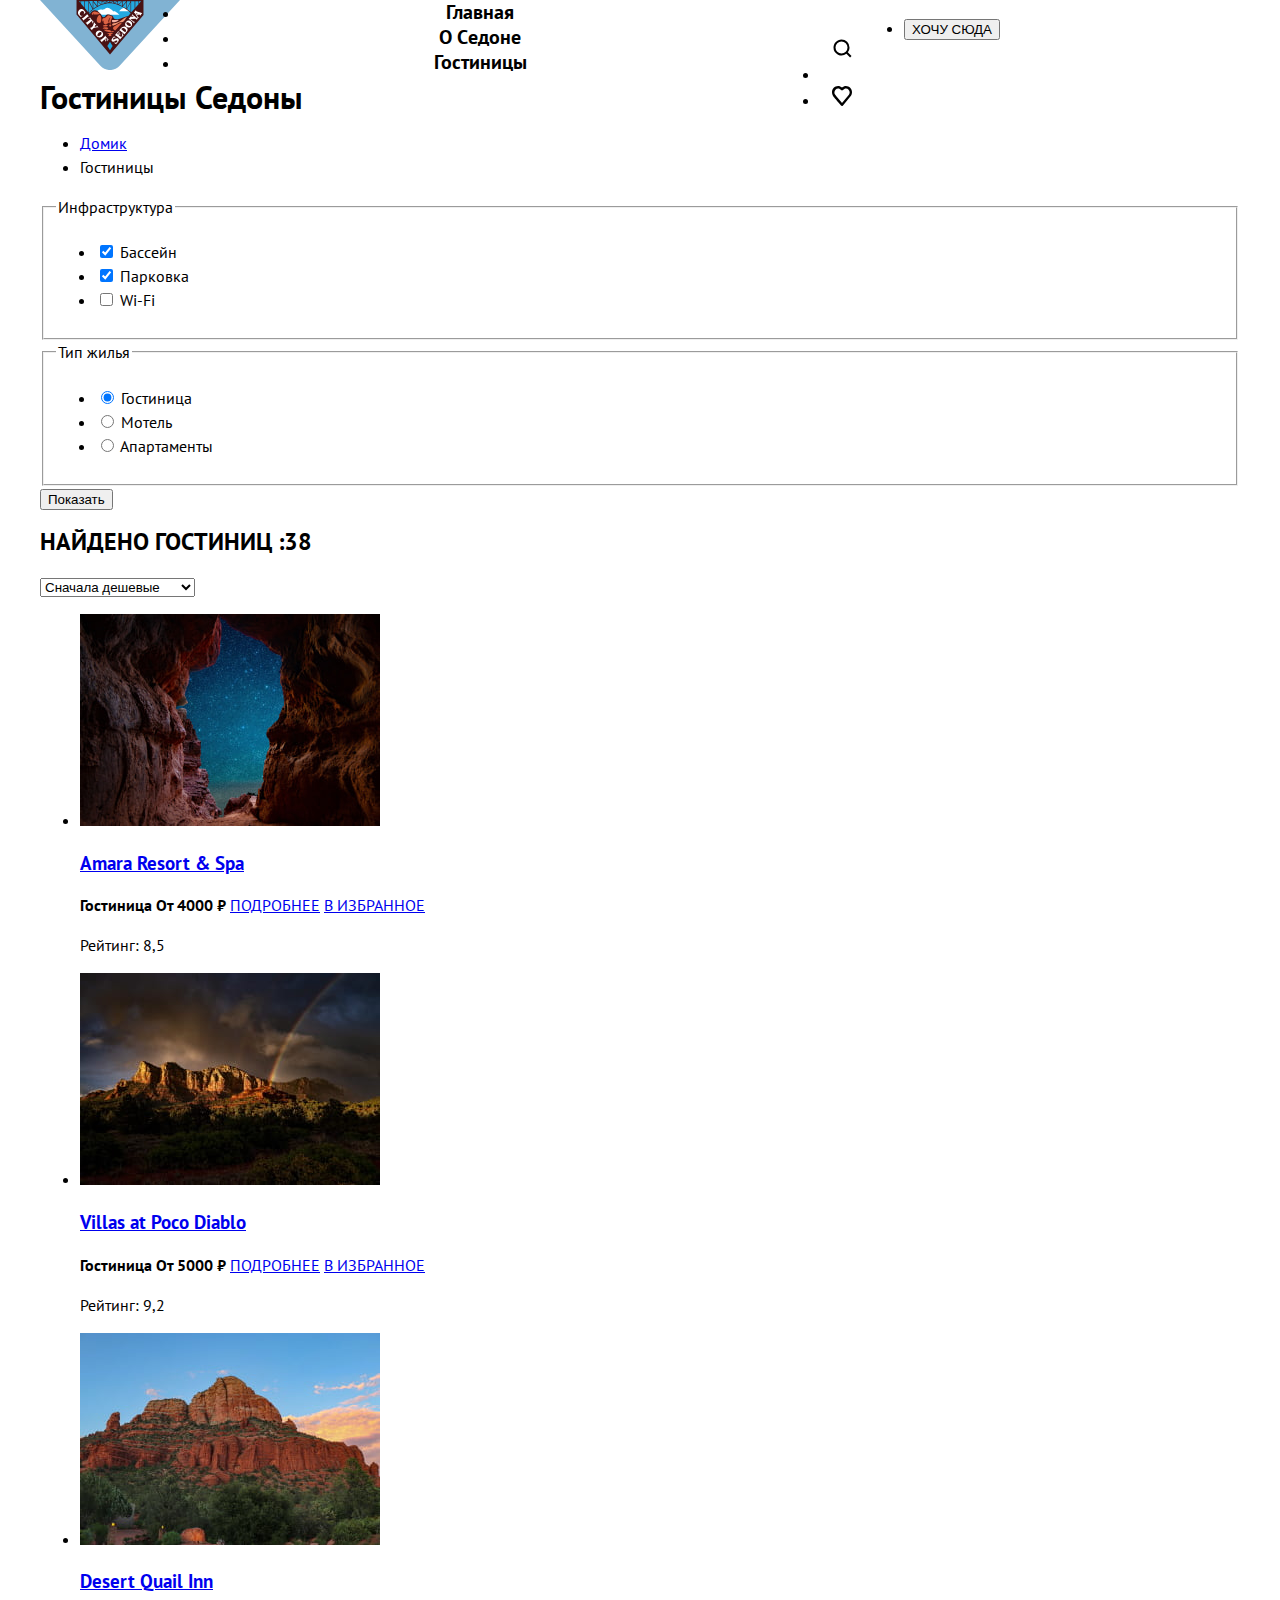
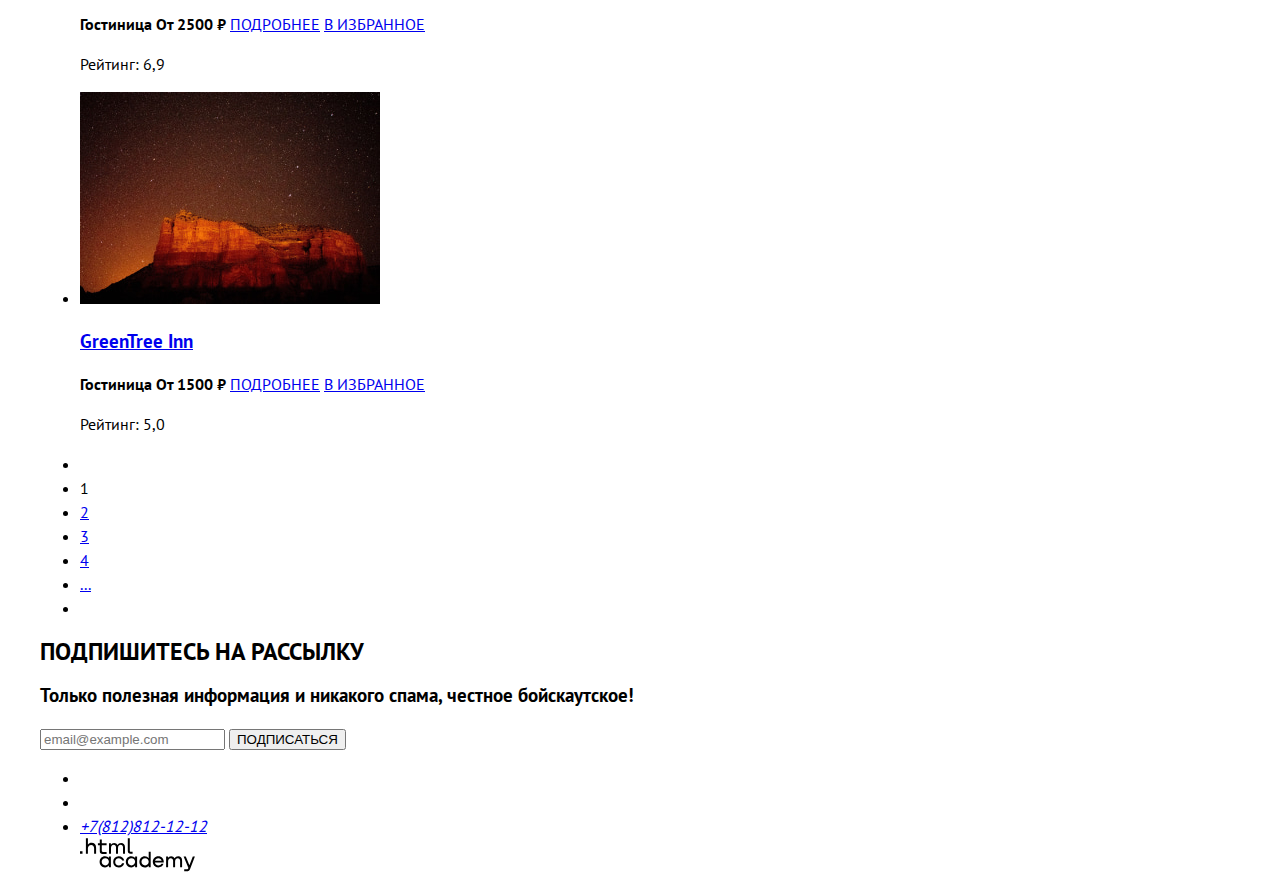
<file: catalog.html>
<!DOCTYPE html>
<html lang="ru">
  <head>
    <meta charset="utf-8">
    <meta name="viewport" content="width=device-width, initial-scale=1.0" />
        <title>ГОСТИНИЦЫ</title>
          <link rel="stylesheet" href="styles/styles.css">
  </head>
  <body>
    <header class="page-header">
      <nav class="navigation">
        <a class="navigation-logo" href="index.html">
          <img class="page-header-logo" alt="Логотип сайта Сити Седона" src="images/logo-sedona.svg">
           </a>
        <ul class="navigation-list">
          <li class="navigation-item">
            <a class="navigation-link" href="about.html">Главная
            </a>
             <li> <a class="navigation-link" href="catalog.html">О Cедоне
               </a>
                </li>
              <li class="navigation-item">
                <a class="navigation-link" href="faq.html">Гостиницы
                </a>
              </li>
             </ul>
             <ul class="navigation-user">
              <li class="navigation-user">
               <a class="navigation-link search_heart" href="#"
               ><img src="images/search-look.svg"  alt="поиск" width="44" height="64"/>
             </a>
              </li>
                  <li class="navigation-user">
                   <a class="navigation-link search_heart" href="#"
                   ><img src="images/heart.svg" alt="сердечко" width="20" height="20"/>
                   </a>
                </li>
             </ul>
             <ul>
                 <li   class="navigation-user">
                   <button class="navigation-link-button" type="submit" >ХОЧУ СЮДА</button>
                 </li>
               </ul>
                                 </nav>
                                    </header>

  <main class="main-inner">
   <header class="inner-header">
    <h1 class="inner-header-title">Гостиницы Седоны</h1>
    <ul class="breadcrumbs">
      <li class="breadcrumbs-item">
        <a class="breadcrumbs-link" href="index.html">Домик</a>
      </li>
      <li class="breadcrumbs-item">
        <a class="breadcrumbs-link">Гостиницы</a>
      </li>
    </ul>
   </header>
  <section class="catalog-hotel">
   <h2 class="visually-hidden">Список гостиниц с фильтрами</h2>
    <form class="catalog-filter" action="https://echo.htmlacademy.ru/" method="get">

      <fieldset class="catalog-filter-group">
        <legend class="catalog-filter-title">Инфраструктура</legend>
        <ul class="catalog-filter-list">
          <li class="catalog-filter-item">
            <label class="control">
              <input class="control-input" type="checkbox" name="Бассейн" checked>
             Бассейн
            </label>
          </li>
          <li class="catalog-filter-item">
            <label class="control">
              <input class="control-input" type="checkbox" name="Парковка" checked>
             Парковка
            </label>
          </li>
          <li class="catalog-filter-item">
            <label class="control">
              <input class="control-input" type="checkbox" name="Wi-Fi">
             Wi-Fi
            </label>
          </li>
         </ul>


       </fieldset>
      <fieldset class="catalog-filter-group">
        <legend class="catalog-filter-title">Тип жилья</legend>
        <ul class="catalog-filter-list">
          <li class="catalog-filter-item">
            <label class="control">
              <input class="control-input" type="radio" name="tip-Home" value="tip-Gostinica" checked>
             Гостиница
            </label>
          </li>
          <li class="catalog-filter-item">
            <label class="control">
              <input class="control-input" type="radio" name="tip-Home" value="tip-Hotel">
             Мотель
            </label>
          </li>
          <li class="catalog-filter-item">
            <label class="control">
              <input class="control-input" type="radio" name="tip-Home" value="tip-Apartament">
             Апартаменты
            </label>
          </li>
         </ul>
      </fieldset>
      <button class="button" type="submit">Показать</button>
    </form>
    <h2>НАЙДЕНО ГОСТИНИЦ :38</h2>
    <select class="select-control" aria-label="Сортировка">
      <option value="cheap">Сначала дешевые</option>
      <option value="cheap">Сначала популярные</option>
     </select>
     <a href="#" class="button button-light">
      <span class="visually-hidden">Показать карточки</span>
     </a>
     <a class="button button-light" href="#">
      <span class="visually-hidden">Открыть карточку</span>
     </a>
     <a class="button button-light " href="#">
      <span class="visually-hidden">Показать список</span>
     </a>
     <ul class="product-list">
      <li class="product-card">
        <a class="product-card-link" href="product.html">
          <img class="product-card-image" src="images/foto/hotel-amara.jpg" width="300" height="212" alt="Amara Resort & Spa">
          <h3 class="product-card-title">Amara Resort & Spa</h3>
        </a>
        <b class="product-card-price">Гостиница От 4000 ₽</b>
         <a class="product-card-button button" href="#">ПОДРОБНЕЕ</a>
          <a class="product-card-button button" href="#">В ИЗБРАННОЕ</a>
           <p class="product-card-stars product-card-stars-4"><span class="visually-hidden">4 звезды</span></p>
            <p class="product-card-raiting">Рейтинг: <span>8,5</span></p>
       </li>
       <li class="product-card">
        <a class="product-card-link" href="product.html">
          <img class="product-card-image" src="images/foto/hotel-villas.jpg" width="300" height="212" alt="Villas at Poco Diablo">
          <h3 class="product-card-title">Villas at Poco Diablo</h3>
        </a>
         <b class="product-card-price">Гостиница От 5000 ₽</b>
          <a class="product-card-button button" href="#">ПОДРОБНЕЕ</a>
           <a class="product-card-button button" href="#">В ИЗБРАННОЕ</a>
             <p class="product-card-stars product-card-stars-4"><span class="visually-hidden">4 звезды</span></p>
              <p class="product-card-raiting">Рейтинг: <span>9,2</span></p>
       </li>
       <li class="product-card">
        <a class="product-card-link" href="product.html">
           <img class="product-card-image" src="images/foto/hotel-desert.jpg" width="300" height="212" alt="Desert Quail Inn">
            <h3 class="product-card-title">Desert Quail Inn</h3>
        </a>
        <b class="product-card-price">Гостиница От 2500 ₽</b>
          <a class="product-card-button button" href="#">ПОДРОБНЕЕ</a>
           <a class="product-card-button button" href="#">В ИЗБРАННОЕ</a>
            <p class="product-card-stars product-card-stars-3"><span class="visually-hidden">3 звезды</span></p>
             <p class="product-card-raiting">Рейтинг: <span>6,9</span></p>
       </li>
       <li class="product-card">
         <a class="product-card-link" href="product.html">
           <img class="product-card-image" src="images/foto/hotel-greentree.jpg" width="300" height="212" alt="GreenTree Inn">
             <h3 class="product-card-title">GreenTree Inn</h3>
        </a>
         <b class="product-card-price">Гостиница От 1500 ₽</b>
           <a class="product-card-button button" href="#">ПОДРОБНЕЕ</a>
            <a class="product-card-button button" href="#">В ИЗБРАННОЕ</a>
            <p class="product-card-stars product-card-stars-2"><span class="visually-hidden">2 звезды</span></p>
            <p class="product-card-raiting">Рейтинг: <span>5,0</span></p>
       </li>

     </ul>
     <ul class="pagination">
       <li class="pagination-item">
         <a class="pagination-link pagination-prev pagination-disabled">
          <span class="visually-hidden">Предыдущая страница</span>
        </a>
      </li>
      <li class="pagination-item">
        <a class="pagination-link pagination-current">1</a>
      </li>
      <li class="pagination-item">
        <a class="pagination-link" href="#">2</a>
      </li>
      <li class="pagination-item">
        <a class="pagination-link" href="#">3</a>
      </li>
      <li class="pagination-item">
        <a class="pagination-link" href="#">4</a>
      </li>
      <li class="pagination-item">
        <a class="pagination-link" href="#">...</a>
      </li>
      <li class="pagination-item">
        <a class="pagination-link pagination-next" href="#">
          <span class="visually-hidden">10</span>
        </a>
      </li>
    </ul>
   </section>

   <footer class="page-footer">
    <section class="contacts">
     <h2 class="contacts-title">ПОДПИШИТЕСЬ НА РАССЫЛКУ</h2>
      <h3 class="contacts-title">Только полезная информация и никакого спама, честное бойскаутское!</h3>
      <form class="subscribe-form" action="https://echo.htmlacademy.ru/" method="post">
       <label class="visually-hidden"  for="newsletter-@mail">Email</label>
       <input class="field" placeholder="email@example.com" type="email" name="newsletter-email" id="newsletter-email" required>
         <button class="button newsletter-button"href="#">ПОДПИСАТЬСЯ
          </button>
           </form>
            </section>
           </main>

 <section class="footer-social">
   <ul class="footer-social-list">
     <li class="footer-social-item">
       <a class="button" href="#">
         <span class="visually-hidden">Вконтакте</span>
          </a>
            </li>
              <li class="footer-social-item">
                <a class="button" href="#">
                 <span class="visually-hidden">Телеграмм</span>
                 </a>
                  </li>
           <li class="footer-social-item">
             <a class="button" href="#">
               <span class="visually-hidden">Ютуб</span>
                 <address class="contacts-address">
                   <a class="contacts-phone" href="tel:+78128121212">+7(812)812-12-12</a>
                 </address>
                 <a class="author-logo" href="https://htmlacademy.ru/">
                   <img class="academy-logo" src="images/logo-html.svg " alt="Логотип HTML Академии.Перейти на сайт Академии">
                    </a>
                       </a>
                        </li>
                         </ul>
                          </section>
                              </footer>
    </body>
</html>
</file>
<file: styles/styles.css>
@font-face {
  font-family: "PT Sans";
  font-style: normal;
  font-weight: 400;
  src: url("../fonts/ptsans-400.woff2") format("woff2");
  font-display: swap;
  }

  @font-face {
    font-family: "PT Sans";
    font-style: normal;
    font-weight: 700;
    src: url("../fonts/ptsans-700.woff2") format("woff2");
    font-display: swap;
  }

  html {
    height: 100%;
  }



  body {
    font-family: "PT Sans", sans-serif;
    width: 1200px;
    margin: 0 auto;
    font-size: 16px;
    line-height: 24px;
    background-color: white;
    color: black;
   }

   .visually-hidden{
    position: absolute;
    width:1px;
    height:1px;
    margin:-1px;
    padding:0;
    border:0;
    clip: rect(0 0 0 0);
    overflow: hidden;
    }

    .main-container {
      flex-grow: 1;
      width: 1200px;
    }

    .page-container {
      width: 1200px;
      margin: 0 auto;
    }

/* Pages */
.page-header {color:black;
background-color: #FFFFFF;
text-align: center;
}

.navigation {
  width: 1200px;
  display: flex;
  margin: 0 auto;
  height: 64px;
}

.navigation-list {


  justify-content: space-evenly;
  margin: 0;
  padding: 0;

  width: 600px;
  height: 64px;
}


.navigation-link {
  font-family: "PT Sans", sans-serif;
  color: #000000;
  background: #ffffff;
  text-decoration: none;
  font-size: 20px;
  line-height: 24px;
  font-weight: 700;
  text-align: center;
}

.description {
  font-family: "PT Sans", sans-serif;
  font-weight: 700;
  font-size: 30px;
  line-height: 36px;
  text-align: center;
  width: 1200px;

}

.description-text {
  font-family: "PT Sans", sans-serif;
  font-weight: 700;
  font-size: 30px;
  line-height: 36px;
  text-transform: uppercase;
  text-align: center;
}

.text-cause {
  font-family: "PT Sans", sans-serif;
  font-weight: 400;
  font-size: 22px;
  line-height: 26px;
  color: #333333;
}

.advantages {

  width: 1200px;
  list-style-type: none;
  padding: 0;
  margin-top: 22px;

}

.images-city {
  display: block;
}


.hero {
   background-image: url("images/Rectangle 63.svg"), url("../images/foto/index-background.jpg");
   background-size: 100% auto,1200px 475px;
   background-repeat: no-repeat;
   background-position: left bottom, left top;

}
.advantages-item {
  color: #000000;
  background: #82b3d3;
  font-family: "PT Sans", sans-serif;
  font-weight: 700;
  font-size: 24px;
  line-height: 28px;
  text-align: center;
  width: 400px;
  height: 385px;
}
.sedona-square p{
  color: #333333;
  font-family: "PT Sans", sans-serif;
  font-weight: 400;
  font-size: 18px;
  line-height: 21px;
  margin: 0 85px 112px 85px;
}

.beauty-road p{
  color: #333333;
  font-family: "PT Sans", sans-serif;
  font-weight: 400;
  font-size: 18px;
  line-height: 21px;
  margin: 0 85px 112px 85px;

}

.rare-tourist{
  color: #333333;
  font-family: "PT Sans", sans-serif;
  font-weight: 400;
  font-size: 18px;
  line-height: 21px;
  margin: 0 85px 112px 85px;
}

.blue-item {
  color: #ffffff;
  background: #82b3d3;
  font-family: "PT Sans", sans-serif;
  font-weight: 700;
  font-size: 24px;
  line-height: 28px;
  text-align: center;
  width: 400px;
  height: 385px;
}

.blue-item p{
  margin: 0 85px 102px 85px;
  font-family: "PT Sans", sans-serif;
  font-weight: 400;
  font-size: 18px;
  line-height: 21px;
  }

  .blue-item h3{
    margin:102px 112px 30px 112px;
  }

  .advantage-item h3 {
    font-family: "PT Sans", sans-serif;
    font-weight: 700;
    font-size: 24px;
    line-height: 28px;
    padding:0;
     width: 175px;
    height: 56px;
    text-transform: uppercase;
  }


.rectangle {
  margin: 0 170px 30px 170px;
}

.sedona-square {
  background: #83b3d31f;
}

.beauty-road p{
  background: #83b3d333;
}

.sedona-square h3{
  margin: 112px 112px 30px 112px;

}

.beauty-road h3{
margin: 112px 112px 30px 112px;

}

.rare-tourist h3{
margin: 112px 112px 30px 112px;

}

.rare-tourist {
  background: #83b3d31f;

}
</file>
